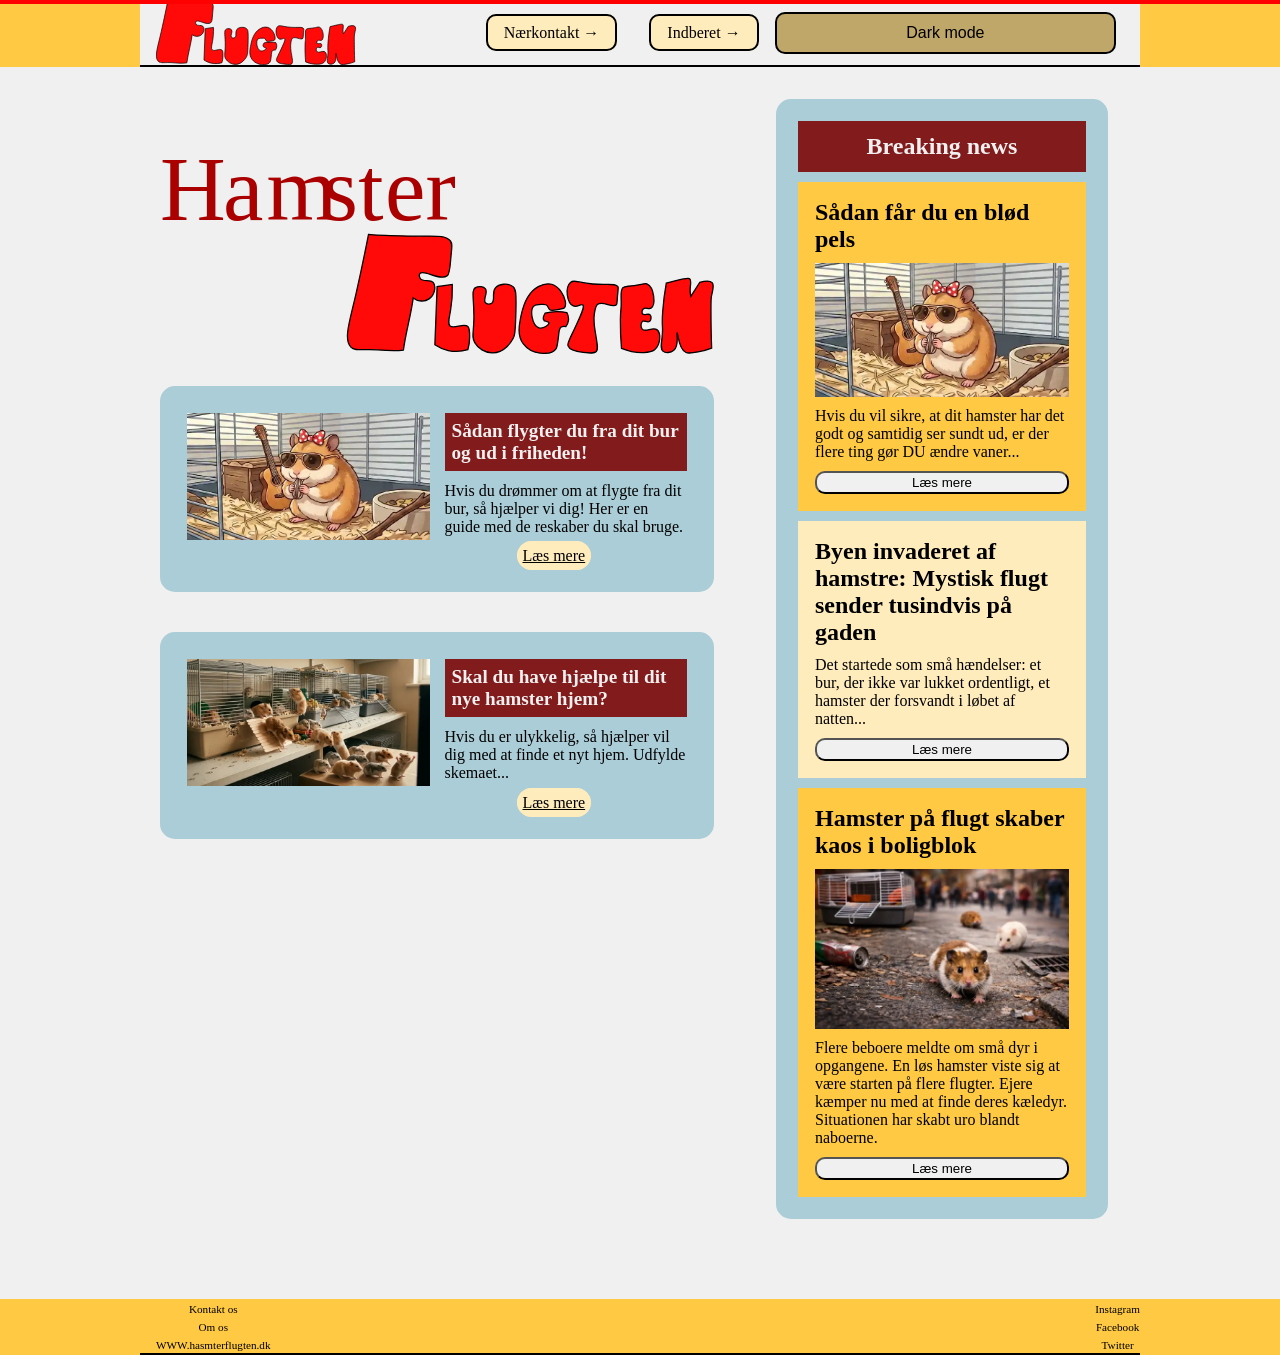
<file: index.html>
<!DOCTYPE html>
<html lang="da">

<head>
  <meta charset="UTF-8">
  <meta name="viewport" content="width=device-width, initial-scale=1.0">
  <link rel="stylesheet" href="css/custom.css">
  <link rel="stylesheet" href="css/fonts.css">
  <link rel="stylesheet" href="css/general.css">
  <link rel="stylesheet" href="css/layout.css">
  <link rel="stylesheet" href="css/burger.css">
  <link rel="stylesheet" href="css/cards.css">
  <link rel="icon" type="image/png" href="img/fav.png">
  <title>Emergency Site</title>
  <link rel="icon" type="image/x-icon" href="img/svg/favicon4.svg">
</head>

<body id="frontpage">
  <header>
    <nav>
      <div id="logotype-wrapper" class="logo">
        <a href="index.html"> <img src="img/svg/logot4.svg" alt="Forkortet logo"> </a>
      </div>
      <ul class="menu">
        <li><a class="menuItem" href="instruction.html">Nærkontakt</a></li>
        <li><a class="menuItem" href="register.html">Indberet</a></li>
      </ul>
      <button id="darkmode">Dark mode</button>
      <button class="burger">
        <span class="line"></span>
        <span class="line"></span>
        <span class="line"></span>
      </button>
    </nav>
  </header>

  <main>

    <div class="grid_3-2">
      <div>
        <section>
          <h1 class="fuldelogo"><img src="img/svg/fuldelogo.svg" alt="Fulde logo"></h1>
          <div class="boks_1-1">
            <img src="img/billed1.webp" alt="billed til første artikel">
            <div class="bokse">
              <h2>Sådan flygter du fra dit bur og ud i friheden!</h2>
              <p>Hvis du drømmer om at flygte fra dit bur, så hjælper vi dig! Her er en guide med de reskaber du skal
                bruge.</p>
              <a href="instruction.html">Læs mere</a>
            </div>
          </div>
        </section>
        <section>
          <div>
            <div class="boks_1-1">
              <img src="img/billed2.webp" alt="Billed2">
              <div class="bokse">
                <h2>Skal du have hjælpe til dit nye hamster hjem?</h2>
                <p>Hvis du er ulykkelig, så hjælper vil dig med at finde et nyt hjem. Udfylde skemaet...</p>
                <a href="register.html">Læs mere</a>
              </div>
            </div>
          </div>
        </section>
      </div>
      <section class="artikel_1-1-1">
        <h2 class="Breaking">Breaking news</h2>
        <article class="artikel1">
          <h2>Sådan får du en blød pels</h2>
          <img src="img/billed1.webp" alt="billed til første artikel">
          <p>Hvis du vil sikre, at dit hamster har det godt og samtidig ser sundt ud, er der flere ting gør DU ændre
            vaner...</p>
          <button popovertarget="artikel1_popover">Læs mere</button>
          <div id="artikel1_popover" popover>
            <button popovertarget="artikel1_popover">Luk</button>
            <h2>Breaking news</h2>
            <h3>Sådan får du en blød pels</h3>
            <h4>Guide: Sådan får du dit hamster til at få en blød og sund pels</h4>
            <p>

              En blød og skinnende pels er et tegn på, at dit hamster trives. Hvis pelsen virker tør, fedtet eller mat,
              kan det være
              et signal om, at noget i plejen skal justeres. Her får du en enkel guide til, hvordan du sikrer dit
              hamster den bedst
              mulige pels.
              <br><br>
              1. Giv den rigtige kost
              Kosten er afgørende for pelsens kvalitet. Sørg for et varieret foder med frø, korn og protein. Du kan
              supplere med små
              mængder grøntsager som gulerødder og broccoli. Proteinkilder som kogt æg eller melorme kan også hjælpe med
              at styrke
              pelsen.
              <br><br>
              2. Sørg for frisk vand hver dag
              Dehydrering kan påvirke både hud og pels. Sørg altid for, at dit hamster har adgang til rent og frisk
              vand.
              <br><br>
              3. Brug sandbad – ikke vand
              Hamstre må ikke bades i vand, da det kan skade deres naturlige olier. I stedet skal du give dit hamster et
              sandbad med
              fint chinchillasand. Det hjælper med at holde pelsen ren og blød.
              <br><br>
              4. Hold buret rent
              Et beskidt bur kan føre til fedtet og dårlig pels. Rengør buret jævnligt og fjern snavset strøelse, så dit
              hamster lever
              i et rent miljø.
              <br><br>
              5. Undgå stress
              Stress kan påvirke pelsens tilstand. Sørg for, at dit hamster har gemmesteder, ro og en fast rutine, så
              det føler sig
              trygt.
              <br><br>
              6. Tjek for sygdom eller parasitter
              Hvis pelsen bliver tynd, ujævn eller falder af, kan det skyldes sygdom eller parasitter. I så fald bør du
              kontakte en
              dyrlæge.
              <br><br>
              7. Giv plads til naturlig pleje
              Hamstre er gode til selv at pleje deres pels. Sørg for, at dit hamster har tid og ro til at vaske sig selv
              uden
              forstyrrelser.
              <br><br>
              Konklusion
              En blød hamsterpels handler om god pleje, sund kost og et trygt miljø. Med de rette vaner kan du sikre, at
              dit hamster
              både ser sundt ud og har det godt.
            </p>
            <img src="img/billed1.webp" alt="billed til første artikel">
          </div>
        </article>
        <article class="artikel2">
          <h2>Byen invaderet af hamstre: Mystisk flugt sender tusindvis på gaden</h2>
          <p>Det startede som små hændelser: et bur, der ikke var lukket ordentligt, et hamster der forsvandt i løbet af
            natten...</p>
          <button popovertarget="artikel2_popover">Læs mere</button>
          <div id="artikel2_popover" popover>
            <button popovertarget="artikel2_popover">Luk</button>
            <h2>Breaking news</h2>
            <h3>Byen invaderet af hamstre: Mystisk flugt sender tusindvis på gaden</h3>
            <p>Det startede som små hændelser: et bur, der ikke var lukket ordentligt, et hamster der forsvandt i
              løbet
              af
              natten. Men
              nu sker det overalt. Kæledyrsejere melder om tomme bure og samtidig bliver flere og flere hamstre set
              i
              gaderne.
              Vidner fortæller om små flokke, der bevæger sig gennem byen, som om de ved, hvor de skal hen. Det
              virker
              ikke længere
              tilfældigt.
              Eksperter peger på dårlige bure og små åbninger, men det forklarer ikke, hvorfor så mange hamstre
              slipper
              ud
              på samme
              tid. Flere begynder at spekulere: flygter de med vilje?
              Udenfor er livet farligt. Hamstre er ikke skabt til byen og risikerer hurtigt at komme til skade.
              Dyreværnsorganisationer opfordrer derfor folk til at hjælpe, hvis de finder et.
              Men spørgsmålet hænger stadig i luften: Hvor kommer de alle fra og hvorfor stopper det ikke?
              Måske er det ikke bare flugt. Måske er det begyndelsen på noget større</p>
            <img src="img/billed1.webp" alt="billed til første artikel">
          </div>
        </article>
        <article class="artikel3">
          <h2>Hamster på flugt skaber kaos i boligblok</h2>
          <img src="img/billed3.webp" alt="billed3">
          <p>Flere beboere meldte om små dyr i opgangene. En løs hamster viste sig at være starten på flere flugter.
            Ejere kæmper
            nu med at finde deres kæledyr. Situationen har skabt uro blandt naboerne.</p>
          <button popovertarget="artikel3_popover">Læs mere</button>
          <div id="artikel3_popover" popover>
            <button popovertarget="artikel3_popover">Luk</button>
            <h2>Breaking news</h2>
            <h3>Hamster på flugt skaber kaos i boligblok</h3>
            <p>En tilsyneladende uskyldig hændelse har udviklet sig til et mindre kaos i en boligblok, hvor flere
              beboere de seneste
              dage har rapporteret om små, løse dyr i opgangene. Det hele begyndte med én hamster på afveje – men
              situationen viste
              sig hurtigt at være mere omfattende.
              <br>
              <br>
              Flere beboere fortæller, at de først troede, der var tale om en enkelt undsluppen hamster. Men efter
              gentagne
              observationer i forskellige opgange begyndte mistanken at vokse: Der var tale om flere dyr på fri fod.
              <br>
              “Jeg så en lille hamster løbe hen over trappeafsatsen, og jeg troede ærligt talt, det var en andens
              kæledyr, der lige
              var stukket af,” fortæller en beboer. “Men dagen efter så min nabo en i den anden ende af bygningen.”
              <br>
              <br>
              Ifølge flere af de berørte beboere stammer de løsslupne hamstre fra forskellige lejligheder. Nogle ejere
              har erkendt, at
              deres kæledyr er sluppet ud af bure, mens andre først blev opmærksomme på situationen, da naboerne
              begyndte at dele
              billeder og observationer.
              <br>
              Situationen har skabt både bekymring og frustration blandt beboerne. Nogle frygter, at dyrene kan tage
              skade eller gemme
              sig i utilgængelige områder, mens andre er generede af uroen og de uventede “besøg” i opgangene.
              <br>
              “Det er synd for dyrene, men det er også lidt utrygt ikke at vide, hvad man støder på i opgangen,” siger
              en beboer.
              <br>
              <br>
              Ejere af de forsvundne hamstre arbejder nu på højtryk for at finde deres kæledyr igen. Der er blevet sat
              fælder op med
              mad, og flere har delt opslag i håb om at lokalisere dyrene.
              <br>
              Eksperter understreger, at hamstre er hurtige og gode til at gemme sig, hvilket kan gøre dem svære at
              fange igen.
              Samtidig opfordres kæledyrsejere til at sikre bure og omgivelser bedre for at undgå lignende situationer i
              fremtiden.
              <br>
              Indtil videre er enkelte hamstre blevet fundet og bragt sikkert tilbage til deres ejere, men flere er
              stadig på fri fod.
              Beboerne håber nu på en snarlig løsning – og på, at roen igen kan vende tilbage til opgangene.
            </p>
            <img src="img/billed3.webp" alt="billed3">
          </div>
        </article>
      </section>
    </div>
  </main>

  <footer>
    <nav>
      <ul>
        <li><a href="#">Kontakt os</a></li>
        <li><a href="#">Om os </a></li>
        <li><a href="#">WWW.hasmterflugten.dk</a></li>
      </ul>
      <ul>
        <li><a href="#">Instagram</a></li>
        <li><a href="#">Facebook</a></li>
        <li><a href="#">Twitter</a></li>

      </ul>
    </nav>
  </footer>
  <script src="js/dark.js"></script>
</body>



</html>
</file>
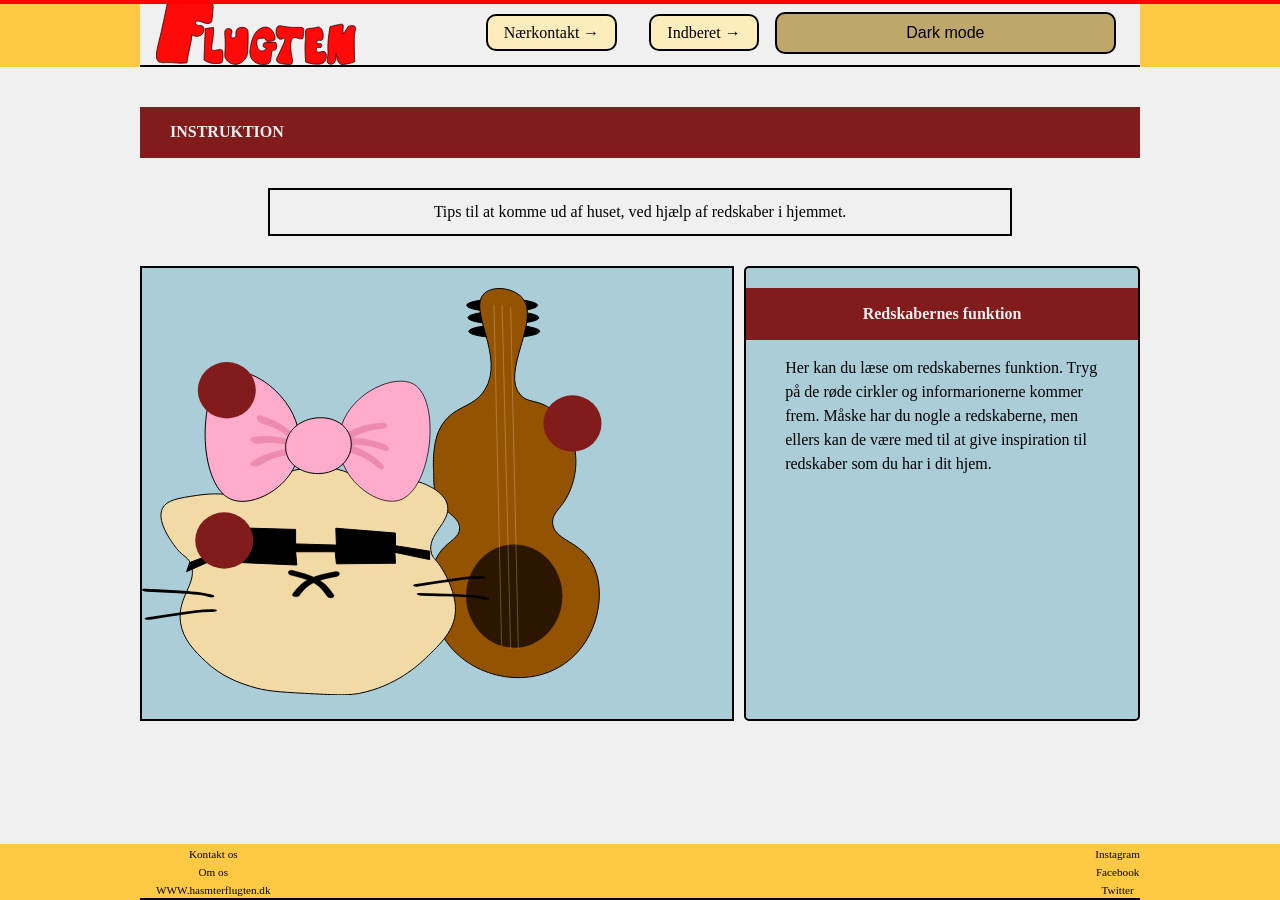
<file: instruction.html>
<!DOCTYPE html>
<html lang="da">

<head>
  <meta charset="UTF-8">
  <meta name="viewport" content="width=device-width, initial-scale=1.0">
  <link rel="stylesheet" href="css/custom.css">
  <link rel="stylesheet" href="css/fonts.css">
  <link rel="stylesheet" href="css/general.css">
  <link rel="stylesheet" href="css/layout.css">
  <link rel="stylesheet" href="css/burger.css">
  <link rel="stylesheet" href="css/cards.css">
  <link rel="stylesheet" href="css/infographic.css">
  <link rel="icon" type="image/png" href="img/fav.png">
  <title>Emergency Site</title>
  <link rel="icon" type="image/x-icon" href="img/svg/favicon4.svg">
</head>

<body id="instruction">
  <header>
    <nav>
      <div id="logotype-wrapper" class="logo">
        <a href="index.html"> <img src="img/svg/logot4.svg" alt="Forkortet logo"></a>
      </div>

      <ul class="menu">
        <li><a class="menuItem" href="instruction.html">Nærkontakt </a></li>
        <li><a class="menuItem" href="register.html">Indberet</a></li>
      </ul>
      <button id="darkmode">Dark mode</button>
      <button class="burger">
        <span class="line"></span>
        <span class="line"></span>
        <span class="line"></span>
      </button>
    </nav>
  </header>

  <main>
    <div class="in_grid_3-2">
      <h1>INSTRUKTION</h1>
      <p class="intro_tekst">Tips til at komme ud af huset, ved hjælp af redskaber i hjemmet.</p>
      <section class="info-graphic">
        <?xml version="1.0" encoding="UTF-8"?>
        <svg xmlns="http://www.w3.org/2000/svg" width="459.54" height="407.29" viewBox="0 0 459.54 407.29">
          <g id="Lag_4" data-name="Lag 4">
            <ellipse cx="361.38" cy="29.68" rx="35.42" ry="6.4" style="stroke: #000; stroke-miterlimit: 10;" />
            <ellipse cx="360.1" cy="17.31" rx="35.42" ry="6.4" style="stroke: #000; stroke-miterlimit: 10;" />
            <ellipse cx="362.23" cy="43.34" rx="35.42" ry="6.4" style="stroke: #000; stroke-miterlimit: 10;" />
            <path
              d="M291.64,184.12s.06,12.98,1,19c3.08,19.8,24.89,23.55,25,37,.07,9.28-10.27,12.7-18,22-18.05,21.71-15.58,67.89,9,97,28.88,34.21,86.01,42.15,121,11,30.1-26.81,35.05-74.73,18-99-12.83-18.26-35.85-19.94-37-36-.81-11.35,10.42-14.47,18-34,2.16-5.58,8.66-23.64,3-45-1.19-4.49-5.47-19.84-19-32-15.38-13.81-25.36-7.93-34-17-21.14-22.21,21.67-76.48,1-98-9.18-9.56-28.31-11.56-37-4-18.24,15.87,21.47,63.44,0,97-12.34,19.29-32.34,14.31-45,39-8.15,15.9-6,43-6,43Z"
              style="fill: #945300; stroke: #000; stroke-miterlimit: 10;" />
            <ellipse cx="372.24" cy="308.1" rx="47.95" ry="51.46"
              style="fill: #2d1600; stroke: #2d1600; stroke-miterlimit: 10; stroke-width: .5px;" />
          </g>
          <g id="Lag_2" data-name="Lag 2">
            <path
              d="M152.48,182.34c-28.06,6.38-27.6,18.27-53,23-16.62,3.1-18.59-1.66-44,2-19.35,2.79-30.87,4.61-35,13-5.75,11.68,6.26,29.12,11,36,8.97,13.03,13.31,10.87,17,19,8.55,18.83-13.62,32.86-10,59,2.43,17.52,14.91,29.39,25,39,16.44,15.64,33.91,21.45,45,25,15.13,4.85,28.3,5.63,54,7,28.82,1.54,43.23,2.3,55,0,36.15-7.07,59.12-28.43,66-35,15.09-14.4,29.49-28.14,30-48,.53-20.48-13.85-42.29-15-44-5.6-8.33-7.56-8.02-9-13-5.37-18.58,19.55-30.71,16-48-2.9-14.12-22.92-22.63-35-25-16.9-3.31-20.73,4.9-40,2-16.33-2.46-17.43-8.94-35-13-18.77-4.33-34.68-.89-43,1Z"
              style="fill: #f1daa6; stroke: #000; stroke-miterlimit: 10;" />
          </g>
          <g id="Lag_3" data-name="Lag 3">
            <path
              d="M155.64,139.12c-8.84-35.65-49.69-62.75-70-54-30,12.93-31.05,110.98,3,126,18.3,8.08,50.28-6.28,63-31,9.37-18.2,5.23-36.06,4-41Z"
              style="fill: #ffabcc; stroke: #000; stroke-miterlimit: 10;" />
            <path
              d="M199.64,137.12c10.94-32.85,53.3-51.71,72-41,27.73,15.88,18.63,105.49-14,116-17.73,5.71-45.46-10.93-56-35-1.33-3.03-8.56-20.29-2-40Z"
              style="fill: #ffabcc; stroke: #000; stroke-miterlimit: 10; stroke-width: .75px;" />
            <path
              d="M239.03,135.07c-6.94.58-14.14,1.97-20.69,4.05-6.4,2.03-12.1,4.69-16.55,7.8-.42.29-.98.75-1.22,1.2-.38.67-.22,1.3.29,1.81,1.84,1.78,6.7,1.84,9.17.24,7.57-5.46,18.62-8.77,30.69-9.74,7.4-1.36,4.42-6.13-1.59-5.37h-.11Z"
              style="fill: #b8345b; opacity: .26; stroke: #b8345b; stroke-miterlimit: 10; stroke-width: .5px;" />
            <path
              d="M242.54,156.73c-6.47-2.58-13.53-4.56-20.32-5.62-6.64-1.04-12.92-1.21-18.29-.42-.51.07-1.21.23-1.63.53-.64.43-.78,1.06-.55,1.75.85,2.42,5.17,4.64,8.1,4.31,9.21-1.5,20.57.48,31.81,5.01,7.23,2.09,6.7-3.51.98-5.51l-.11-.04Z"
              style="fill: #b8345b; opacity: .26; stroke: #b8345b; stroke-miterlimit: 10; stroke-width: .5px;" />
            <path
              d="M238.57,174.57c-5.27-4.55-11.3-8.73-17.37-11.95-5.93-3.15-11.82-5.36-17.15-6.37-.5-.1-1.22-.18-1.71-.03-.75.2-1.08.75-1.09,1.47.01,2.56,3.37,6.07,6.25,6.72,9.2,1.59,19.29,7.16,28.43,15.12,6.15,4.34,7.48-1.13,2.72-4.89l-.09-.08Z"
              style="fill: #b8345b; opacity: .26; stroke: #b8345b; stroke-miterlimit: 10; stroke-width: .5px;" />
            <path
              d="M152.09,146.15c-5.27-4.55-11.3-8.73-17.37-11.95-5.93-3.15-11.82-5.36-17.15-6.37-.5-.1-1.22-.18-1.71-.03-.75.2-1.08.75-1.09,1.47.01,2.56,3.37,6.07,6.25,6.72,9.2,1.59,19.29,7.16,28.43,15.12,6.15,4.34,7.48-1.13,2.72-4.89l-.09-.08Z"
              style="fill: #b8345b; opacity: .26; stroke: #b8345b; stroke-miterlimit: 10; stroke-width: .5px;" />
            <path
              d="M149.68,152.38c-6.66-2.04-13.85-3.44-20.71-3.94-6.7-.49-12.98-.15-18.26,1.08-.5.11-1.19.33-1.58.66-.6.48-.69,1.12-.4,1.79,1.04,2.34,5.53,4.2,8.43,3.63,9.06-2.25,20.54-1.21,32.11,2.38,7.38,1.49,6.39-4.05.52-5.57l-.11-.03Z"
              style="fill: #b8345b; opacity: .26; stroke: #b8345b; stroke-miterlimit: 10; stroke-width: .5px;" />
            <path
              d="M146.98,161.08c-6.92.76-14.08,2.33-20.58,4.58-6.35,2.2-11.98,5-16.34,8.22-.42.3-.96.77-1.19,1.23-.36.68-.19,1.3.34,1.8,1.88,1.74,6.74,1.67,9.18,0,7.43-5.65,18.38-9.24,30.43-10.52,7.36-1.55,4.26-6.25-1.73-5.33h-.11Z"
              style="fill: #b8345b; opacity: .26; stroke: #b8345b; stroke-miterlimit: 10; stroke-width: .5px;" />
            <path
              d="M200.41,137.12c-13.01-11.12-35.55-9.1-47.6,2-9.52,8.76-12.55,23.21-4.64,34,9.69,13.23,32.6,16.54,47.6,7,15.73-10,18.33-31.31,4.64-43Z"
              style="fill: #ffabcc; stroke: #000; stroke-miterlimit: 10;" />
          </g>
          <g id="Lag_5" data-name="Lag 5">
            <path
              d="M193.6,283.62c-8.71,1.63-17.54,3.36-25.34,6.87-8.24,3.71-13.01,9.27-17.4,15.05-2.33,3.07,4.51,4.76,6.82,1.71,3.8-5.01,7.8-9.79,15.03-12.93,6.62-2.87,14.23-4.29,21.55-5.66,4.75-.89,4.14-5.95-.65-5.05Z"
              style="stroke: #000; stroke-miterlimit: 10; stroke-width: .25px;" />
            <path
              d="M150.3,282.37c8.6,2.14,17.31,4.38,24.9,8.34,8.01,4.18,12.44,10.01,16.49,16.05,2.14,3.2-4.78,4.48-6.91,1.31-3.5-5.22-7.22-10.23-14.25-13.78-6.44-3.26-13.95-5.12-21.18-6.91-4.69-1.16-3.78-6.18.95-5.01Z"
              style="stroke: #000; stroke-miterlimit: 10; stroke-width: .25px;" />
          </g>
          <g id="Lag_6" data-name="Lag 6">
            <polygon
              points="47.61 274.61 87.2 259.53 87.81 239.63 153.6 241.44 153.6 255.92 194.41 257.12 193.81 240.24 253.5 245.06 253.5 257.73 287.62 263.15 287.62 271.6 252.89 264.36 253.5 275.22 194.41 275.82 193.2 263.76 153.6 263.76 154.82 277.02 86.59 274.01 86.59 264.96 44.56 283.66 47.61 274.61"
              style="stroke: #000; stroke-miterlimit: 10;" />
            <path
              d="M340.27,288.17c-9.95-.42-22.41,1.45-32.39,2.79-11.45,1.54-22.65,3.36-33.82,5.17-5.3.86-2.84,3.18,2.48,2.32,10.14-1.65,20.29-3.3,30.64-4.74,9.32-1.3,21.63-3.28,30.98-2.88,5.22.22,7.28-2.44,2.11-2.66Z" />
            <path
              d="M344.5,309.22c-9.71-2.24-22.3-2.68-32.35-3.19-11.54-.58-22.88-.85-34.2-1.11-5.36-.12-3.38,2.61,2.02,2.73,10.27.24,20.55.48,30.99.96,9.4.43,21.86.74,30.98,2.84,5.09,1.17,7.6-1.06,2.56-2.23Z" />
            <path
              d="M69.65,306.61c-9.63-2.59-22.22-3.29-32.26-4.01-11.53-.83-22.87-1.31-34.19-1.79-5.36-.23-3.48,2.76,1.92,2.99,10.27.44,20.55.87,30.98,1.57,9.39.63,21.85,1.18,30.9,3.61,5.05,1.36,7.65-1.02,2.65-2.36Z" />
            <path
              d="M71.89,321.38c-9.95-.42-22.41,1.45-32.39,2.79-11.45,1.54-22.65,3.36-33.82,5.17-5.3.86-2.84,3.18,2.48,2.32,10.14-1.65,20.29-3.3,30.64-4.74,9.32-1.3,21.63-3.28,30.98-2.88,5.22.22,7.28-2.44,2.11-2.66Z" />
          </g>
          <g id="Lag_7" data-name="Lag 7">
            <ellipse id="Solbriller" cx="82.25" cy="252.47" rx="29.02" ry="28.17" style="fill: #821b1c;" />
            <ellipse id="Sloefje" cx="84.81" cy="102.24" rx="29.02" ry="28.17" style="fill: #821b1c" />
            <ellipse id="Guitar" cx="430.52" cy="135.53" rx="29.02" ry="28.17" style="fill: #821b1c;" />
            <line x1="351.99" y1="16.92" x2="359.67" y2="358.36"
              style="fill: #fff; stroke: #fff; stroke-miterlimit: 10; stroke-width: .25px;" />
            <line x1="360.1" y1="17.31" x2="368.63" y2="360.88"
              style="fill: #fff; stroke: #fff; stroke-miterlimit: 10; stroke-width: .25px;" />
            <line x1="368.65" y1="19.47" x2="376.33" y2="360.91"
              style="fill: #fff; stroke: #fff; stroke-miterlimit: 10; stroke-width: .25px;" />
          </g>
        </svg>
      </section>
      <section class="info-text">
        <h2>Redskabernes funktion</h2>
        <article>
          <p class="placeholder">Her kan du læse om redskabernes funktion. Tryg på de røde cirkler og informarionerne
            kommer
            frem. Måske har du nogle a redskaberne, men ellers kan de være med til at give inspiration til redskaber som
            du har i dit hjem. </p>
        </article>
        <aside class="hide info-box" id="efficiency">INFO-BOX</aside>
        <aside class="hide info-box" id="requirement">INFO-BOX</aside>
      </section>
    </div>
  </main>

  <footer>
    <nav>
      <ul>
        <li><a href="#">Kontakt os</a></li>
        <li><a href="#">Om os </a></li>
        <li><a href="#">WWW.hasmterflugten.dk</a></li>
      </ul>
      <ul>
        <li><a href="#">Instagram</a></li>
        <li><a href="#">Facebook</a></li>
        <li><a href="#">Twitter</a></li>

      </ul>
    </nav>
  </footer>
  <script src="js/main.js"></script>
  <script src="js/dark.js"></script>
</body>

</html>
</file>
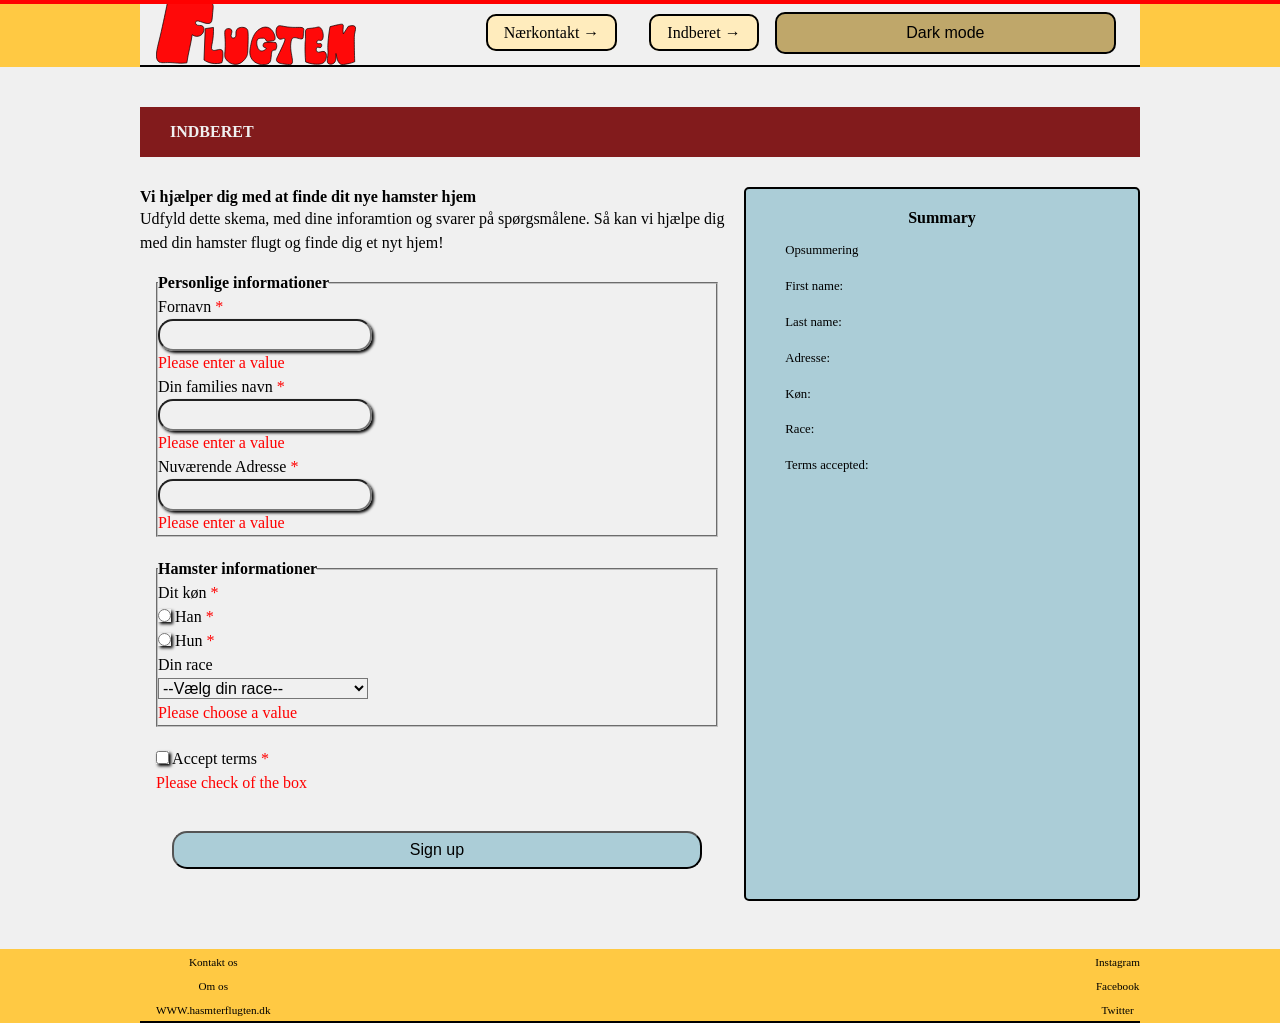
<file: register.html>
<!DOCTYPE html>
<html lang="da">

<head>
  <meta charset="UTF-8">
  <meta name="viewport" content="width=device-width, initial-scale=1.0">
  <link rel="stylesheet" href="css/custom.css">
  <link rel="stylesheet" href="css/fonts.css">
  <link rel="stylesheet" href="css/general.css">
  <link rel="stylesheet" href="css/layout.css">
  <link rel="stylesheet" href="css/burger.css">
  <link rel="stylesheet" href="css/cards.css">
  <link rel="stylesheet" href="css/forms.css">
  <link rel="icon" type="image/png" href="img/fav.png">
  <title>Emergency Site</title>
  <link rel="icon" type="image/x-icon" href="img/svg/favicon4.svg">
</head>

<body id="register">
  <header>
    <nav>
      <div id="logotype-wrapper" class="logo">
        <a href="index.html"> <img src="img/svg/logot4.svg" alt="Forkortet logo"> </a>
      </div>
      <ul class="menu">
        <li><a class="menuItem" href="instruction.html">Nærkontakt</a></li>
        <li><a class="menuItem" href="register.html">Indberet</a></li>
      </ul>
      <button id="darkmode">Dark mode</button>
      <button class="burger">
        <span class="line"></span>
        <span class="line"></span>
        <span class="line"></span>
      </button>
    </nav>
  </header>

  <main>
    <div class="re_grid_3-2">
      <h1>INDBERET</h1>
      <section id="form-section">
        <article id="form-info">
          <h2>Vi hjælper dig med at finde dit nye hamster hjem</h2>
          <p>Udfyld dette skema, med dine inforamtion og svarer på spørgsmålene. Så kan vi hjælpe dig med din hamster
            flugt og finde dig et nyt hjem!</p>
        </article>
        <form id="webform">
          <fieldset>
            <legend>
              <h3>Personlige informationer</h3>
            </legend>
            <div class="form-group">
              <label for="first_name">Fornavn</label>
              <input aria-describedby="first_name-error" type="text" id="first_name" name="first_name" required />
              <p class="error-message" id="first_name-error">Please enter a value</p>
            </div>

            <div class="form-group">
              <label for="last_name">Din families navn</label>
              <input aria-describedby="last_name-error" type="text" id="last_name" name="last_name" required />
              <p class="error-message" id="last_name-error">Please enter a value</p>
            </div>

            <div class="form-group">
              <label for="adress">Nuværende Adresse</label>
              <input aria-describedby="adress-error" type="text" id="adress" name="adress" required />
              <p class="error-message" id="address-error">Please enter a value</p>
            </div>
          </fieldset>
          <fieldset>
            <legend>
              <h3>Hamster informationer</h3>
            </legend>

            <div class="form-group">
              <p class="gender">Dit køn</p>
              <label for="han">
                <input id="han" type="radio" name="køn" value="han" required>
                Han
              </label>
              <label for="hun">
                <input id="hun" type="radio" name="køn" value="hun">
                Hun
              </label>

            </div>
            <!-- <div class="form-group">

              <p class="error-message" id="adress-error">Please choose a value</p>
            </div> -->
            <div>
              <label for="pet-select">Din race</label>

              <select aria-describedby="adress-error" id="pet-select" name="pet" required>
                <option value="">--Vælg din race--</option>
                <option value="hamster1">Campbells dværghamster</option>
                <option value="hamster2">Vinterhvid dværghamster</option>
                <option value="hamster2">Roborovski dværghamster</option>
              </select>
              <p class="error-message" id="adress-error">Please choose a value</p>
            </div>
          </fieldset>

          <div class="form-group">
            <label for="terms">
              <input type="checkbox" id="terms" name="accept_terms" value="yes" required />
              Accept terms
            </label>
            <p class="error-message" id="accept_terms-error">Please check of the box</p>
          </div>


          <button>Sign up</button>
        </form>
      </section>
      <section id="form-summary">
        <h2>Summary</h2>
        <article>
          <p class="placeholder">Opsummering</p>
          <p>First name: <span id="first_output"></span></p>
          <p>Last name: <span id="last_output"></span></p>
          <p>Adresse: <span id="adresse_output"></span></p>
          <p>Køn: <span id="køn"></span></p>
          <p>Race: <span id="race"></span></p>
          <p>Terms accepted: <span id="terms_output"></span></p>

        </article>
      </section>
    </div>
  </main>
  <footer>
    <nav>
      <ul>
        <li><a href="#">Kontakt os</a></li>
        <li><a href="#">Om os </a></li>
        <li><a href="#">WWW.hasmterflugten.dk</a></li>
      </ul>
      <ul>
        <li><a href="#">Instagram</a></li>
        <li><a href="#">Facebook</a></li>
        <li><a href="#">Twitter</a></li>

      </ul>
    </nav>
  </footer>
  <script src="js/dark.js"></script>
  <script src="js/form.js"></script>
</body>

</html>
</file>
<file: css/custom.css>
:root {
  color-scheme: light dark;
  /* Background color */
  --color-bg: light-dark(#f0f0f0, #c9c2c2);

  /* Header background color */
  --color-head-bg: light-dark(#ffc943, #d4a62a);

  /* farver dark mode */
  --color-dark-light: light-dark(#d4a62a, #ffc943);
  /* Logotype */
  --color-logotype-bg: light-dark (#f0f0f0, #c9c2c2);
  --color-text-logotype: #000000; /* LOGO-TYPE */
  --font-logotype-size: 1rem;

  /* Global menu */
  --color-menu-bg: light-dark(#f0f0f0, #c9c2c2); /* Nærkontakt og indberet */
  /* Links */
  --color-link-bg: light-dark(#ffecbd, #bfa76a); /* Nærkontakt og indberet */
  --color-link-hover: light-dark(#bfa76a, #ffecbd); /* Når man trykker på dem */
  --color-link-active: #000000; /* Tekstens farve*/
  --border-radius-links: 1px;

  /* Titler med rød */
  --color-titel: light-dark(#821b1c, #e05a5c); /* rundt om h2 og artikler h3'er*/

  /* Headlines (size)*/
  --font-h1-size: 1rem;
  --font-h2-size: 1rem;
  --font-h3-size: 1rem;

  --headline2-size: 1rem;
  --headline3-size: 1rem;
  --font-sub1-size: 1rem;

  /* Headlines (color) */
  --color-headline-bg: light-dark(#df887b, #bd6b5e;) /* Overskrift over into bokse/

  /* Tekst */ --color-text: light-dark(#000000, #ffffff);
  --color-text-inverted: light-dark(#000000, #121212);

  /* Artikler i siden og artikel titel*/
  --color-artikel-bg: light-dark(#abcdd7, #6f8f99);
  --color-artikel-txt: light-dark(#f0f0f0, #c9c2c2);
  /* Andet tekst */
  --followup-text-size: 1rem;

  /*  Margins */
  --margin-head-bottom: 5px;

  /* Borders */
  --border-radius: 5px;

  /* Cards */
  --color-card-bg: #e3e1d8;
  --color-card-bg-inverted: light-dark (#821b1c, #e05a5c); /* ved ikke hvad det gør*/
  --color-cta-card-bg: light-dark(#f0f0f0, #c9c2c2);
  --color-cta-card-bg-inverted: #c0bfb9;

  /* Fonts & font weights*/
  --font-family-sans: ui-sans-serif;
  --font-weight-bold: 700;
  --font-weight-medium: 500;
  --font-weight-regular: 300;
  --font-weight-light: 200;

  /* Infographics background colors*/
  --color-info-bg: light-dark(#abcdd7, #6f8f99);

  /* stroke på links */
  --color-stoke: light-dark(#000000, #121212);

  /* Omvendt light og dark */
  --color-ov-blue: light-dark(#6f8f99, #abcdd7);
  --color-ov-gul: light-dark(#d4a62a, #ffc943);
  --color-ov-rød: light-dark(#e05a5c, #821b1c);
  --color-ov-LG: light-dark(#bfa76a, #ffecbd);
}
/* DESIGN PÅ FORSIDEN */

.logo img {
  width: 200px; /* justér som du vil */
  height: auto;
}

.grid_3-2 a:link {
  border-radius: 20px;
  border: 1px solid var(--color-link-bg);
  background-color: var(--color-link-bg);
  padding: 5px;
}

/* bokse  */
.boks_1-1 {
  border: 2px solid var(--color-artikel-bg);
  background-color: var(--color-artikel-bg);
  border-radius: 15px;
  padding: 25px;
}
.bokse h2 {
  font-size: 1.2rem;
  border: 2px solid var(--color-titel);
  background-color: var(--color-titel);
  color: var(--color-artikel-txt);
  padding: 5px;
}
.bokse a {
  margin-inline: 4.5rem;
  background-color: var(--color-link-bg);
  color: var(--color-text);
  font-size: 1rem;
  padding: 0.5rem 1rem;
  border-radius: 10px;
  border: 2px solid var(--color-stoke);
}

/* ANIMATIONER */

.menu li:first-child {
  animation: wiggle_kf 2s ease-out both infinite;
}

@keyframes wiggle_kf {
  /* Pause */
  0%,
  70%,
  100% {
    transform: rotate(0deg);
  }

  /* Ryst */
  75% {
    transform: rotate(-5deg);
  }
  80% {
    transform: rotate(5deg);
  }
  85% {
    transform: rotate(-3deg);
  }
  90% {
    transform: rotate(3deg);
  }
}

.menu li:last-child {
  animation: wiggle_kf 2s ease-out both infinite;
}

@keyframes wiggle_kf {
  /* Pause */
  0%,
  70%,
  100% {
    transform: rotate(0deg);
  }

  /* Ryst */
  75% {
    transform: rotate(-5deg);
  }
  80% {
    transform: rotate(5deg);
  }
  85% {
    transform: rotate(-3deg);
  }
  90% {
    transform: rotate(3deg);
  }
}

/* ARTIKLER */
.artikel_1-1-1 {
  border: 2px solid var(--color-artikel-bg);
  background-color: var(--color-artikel-bg);
  margin: 2rem;
  border-radius: 15px;
  gap: 10px;
}

.Breaking {
  font-size: 2rem;
  border: 2px solid var(--color-titel);
  background-color: var(--color-titel);
  text-align: center;
  padding: 10px;
  color: var(--color-artikel-txt);
}
.artikel_1-1-1 h2 {
  font-size: 1.5rem;
}
.artikel1 {
  display: grid;
  border: 2px solid var(--color-head-bg);
  background-color: var(--color-head-bg);
  gap: 10px;
  padding: 15px;
}
.artikel2 {
  display: grid;
  border: 2px solid var(--color-link-bg);
  background-color: var(--color-link-bg);
  gap: 10px;
  padding: 15px;
}
.artikel3 {
  display: grid;
  gap: 10px;
  border: 2px solid var(--color-head-bg);
  background-color: var(--color-head-bg);
  padding: 15px;
}
.artikel_1-1-1 button {
  border-radius: 10px;
  background-color: var(--color-artikel-txt);
  color: var(--color-link-active);
  padding: 2px;
  cursor: pointer;
  border: 2px solid var();
}
/* pop-up artikler */
/* artikel 1 */
#artikel1_popover {
  gap: 10px;
}
#artikel1_popover h2 {
  border: 2px solid var(--color-titel);
  background-color: var(--color-titel);
  color: var(--color-artikel-txt);
  text-align: center;
  font-size: 3rem;
}
#artikel1_popover h3 {
  border: 2px solid var(--color-titel);
  background-color: var(--color-titel);
  color: var(--color-artikel-txt);
  text-align: center;
  font-size: 1.5rem;
}

/* artikel 2 */
#artikel2_popover {
  gap: 10px;
}
#artikel2_popover h2 {
  border: 2px solid var(--color-titel);
  background-color: var(--color-titel);
  color: var(--color-artikel-txt);
  text-align: center;
  font-size: 3rem;
}
#artikel2_popover h3 {
  border: 2px solid var(--color-titel);
  background-color: var(--color-titel);
  color: var(--color-artikel-txt);
  text-align: center;
  font-size: 1.5rem;
  padding: 5px;
}

/* artikel 3 */
#artikel3_popover {
  gap: 10px;
}
#artikel3_popover h2 {
  border: 2px solid var(--color-titel);
  background-color: var(--color-titel);
  color: var(--color-artikel-txt);
  text-align: center;
  font-size: 3rem;
}
#artikel3_popover h3 {
  border: 2px solid var(--color-titel);
  background-color: var(--color-titel);
  color: var(--color-artikel-txt);
  text-align: center;
  font-size: 1.5rem;
  padding: 5px;
}
/* Links */
/* #bokse a href{

} */

/* Artikler - popover */
[popover] {
  padding: 1rem;
  margin: auto;
  max-height: 80vh;
  max-width: 80vw;
  width: 40ch;
  border-radius: 15px;
}

[popover] button {
  position: sticky;
  top: 0;
  justify-self: end;
}

:popover-open {
  display: grid;
}

::backdrop {
  backdrop-filter: blur(15px);
}

html.dark {
  color-scheme: dark;
}
</file>
<file: css/fonts.css>
@font-face {
  font-family: "Rubik";
  src: url("../fonts/Rubik-VariableFont_wght.woff2") format("woff2-variations"),
    url("/fonts/Rubik-Regular.woff") format("woff");
  font-weight: 200 700;
  font-style: normal;
}
</file>
<file: css/general.css>
* {
  margin: 0;
  padding: 0;
  box-sizing: border-box;
}

/* den rød linje i toppen */
html::before {
  content: "";
  position: fixed;
  inset: 0;
  background-color: red;
  block-size: 4px;
  animation: site-progress linear both 2s;
  animation-timeline: scroll();
  transform-origin: 0 0;
  z-index: 1000;
}

@keyframes site-progress {
  from {
    scale: 0 1;
  }
}

body {
  font-family: var(--font-family-sans);
  color: var(--color-text);
}
main {
  background-color: var(--color-bg);
}
header {
  height: min-content;
  background-color: var(--color-head-bg);
}
#main-disclamer {
  height: 225px;
  background-color: var(--color-head-bg);
  display: flex;
  justify-content: flex-start;
  align-items: center;
  padding-left: 2rem;
  padding-bottom: 2%;
  margin-bottom: var(--margin-head-bottom);
}
#main-disclamer-content {
  display: flex;
  column-gap: 1rem;
}
main section {
  padding: 20px;
  border-radius: var(--border-radius);
}
h1 {
  font-size: var(--font-h1-size);
  font-weight: var(--font-weight-bold);
  color: var(--color-text-inverted);
  margin: 5px 0;
  line-height: 1.3rem;
  text-align: left;
}

#instruction h1,
#register h1 {
  margin: 40px 0 20px 0;
  padding: 15px 30px;
  background-color: var(--color-titel);
  color: var(--color-artikel-txt);
}
#frontpage h1 {
  font-size: 3rem;
  margin-block: 3rem 2rem;
  text-align: center;
}

#instruction p {
  grid-column: 1/-1;
  margin-bottom: 20px;
  font-size: var(--font-h2-size);
  line-height: 1.5rem;
}
.sub {
  font-size: var(--font-sub1-size);
  font-weight: var(--font-weight-light);
  color: var(--color-text-inverted);
}
h2 {
  font-size: var(--headline2-size);
}
h3 {
  font-size: var(--headline3-size);
}
main > h1 {
  width: calc(80% - 6rem);
}
/* NAVIGATION STRUCTURES */
header > nav {
  height: 100%;
  background-color: var(--color-menu-bg);
}
nav ul {
  list-style: none;
}
a {
  font-family: var(--font-family-sans);
}
nav a {
  text-decoration: none;
  color: var(--color-text);
}

/* dark mode knap - efter links i meni */
#darkmode {
  margin-right: 1.5rem;
  background-color: var(--color-link-hover);
  color: var(--color-link-active);
  font-size: 1rem;
  border-radius: 10px;
  cursor: pointer;
  padding: 10px;
  border: 2px solid var(--color-stoke);
}
/* Animation på dakrmode knap*/
#darkmode {
  animation: blink step-end 5s infinite;
}
@keyframes blink {
  0% {
    background-color: var(--color-ov-blue);
  }
  25% {
    background-color: var(--color-ov-gul);
  }
  50% {
    background-color: var(--color-ov-rød);
  }
  75% {
    background-color: var(--color-ov-LG);
  }
}

/* Måske skal du lave en ny regel for logotype-wrapper, når du har lavet din logotype */
#logotype-wrapper {
  background-color: var(--color-logotype-bg);
  display: flex;
  justify-content: flex-start;
  align-items: center;
  /* height: 3.6rem; */
}
#logotype-wrapper > a {
  color: var(--color-text-logotype);
  font-size: var(--font-logotype-size);
  font-weight: var(--font-weight-medium);
  width: max-content;
  margin-left: 1rem;
}
/* Global menu */
header nav li a {
  margin: 1rem;
  background-color: var(--color-link-bg);
  color: var(--color-text);
  font-size: 1rem;
  padding: 0.5rem 1rem;
  border-radius: 10px;
  border: 2px solid var(--color-stoke);
}
/* Pilen efter menu-tekst */
header > nav li > a:after {
  content: " \2192";
}
/* Global menu hover effekt - Lav den om til det, du synes */
nav a:hover {
  background-color: var(--color-link-hover);
}
nav a:active {
  background-color: var(--color-link-active);
}

/* FOOTER */
footer {
  background-color: var(--color-head-bg);
}

footer a {
  font-size: 0.7rem;
}

img {
  width: 100%;
  height: auto;
  display: block;
}
</file>
<file: css/layout.css>
/* LAYOUT FOR MAIN CONTENT */
body {
  display: grid;
  grid-template-rows: auto 1fr auto;
  min-height: 100vh;
  margin: 0 auto;
}
main {
  display: grid;
  row-gap: 1rem;
}
main > *:not(:first-child) {
  margin: 0 1rem;
}
#instruction main,
#register main {
  display: grid;
  row-gap: 1rem;
}
#instruction main > *:not(:first-child),
#register main > *:not(:first-child) {
  margin: 0 1rem;
}

main {
  grid-template-rows: min-content min-content 1fr min-content;
}
#instruction main {
  grid-template-rows: min-content min-content min-content 1fr min-content;
}
/* LAYOUT FOR HEADER AND FOOTER */
footer {
  display: grid;
  grid-template-columns: 1fr minmax(300px, 1000px) 1fr;
}

header {
  grid-row: 1;
  display: grid;
  grid-template-columns: 1fr minmax(300px, 1000px) 1fr;
}
header nav,
footer nav {
  grid-column: 2 / 3;
  display: flex;
  justify-content: space-between;
  align-items: center;
  border-bottom: 2px solid black;
}
header nav > * {
  flex: 1;
}
nav ul {
  display: flex;
  justify-content: flex-end;
  align-items: center;
}
header ul {
  height: 100%;
  width: clamp(175px, 50%, 300px);
}
footer ul {
  flex-direction: column;
  padding-left: 1rem;
}

.fuldelogo {
  display: grid;
  grid-column: 1/2;
}

/* LAYOUT FOR SECTIONS */

#frontpage main {
  display: grid;
  grid-template-columns: 1fr minmax(300px, 1000px) 1fr;
}
#frontpage main > * {
  grid-column: 2/3;
}

#frontpage .fuldwidth {
  background-color: red;
  grid-column: 1/-1;

  display: grid;
  grid-template-columns: 1fr minmax(300px, 1000px) 1fr;
}

#frontpage .fuldwidth > * {
  grid-column: 1/-1;
}

/* den rød farve skal være hvid */
.grid_3-2 {
  display: grid;
  grid-template-columns: 3fr 2fr;
  gap: 10px;
}
.boks_1-1 {
  display: grid;
  grid-template-columns: 1fr 1fr;
  gap: 15px;
}
.boks_1-1 p {
  margin-top: 0.7rem;
  margin-bottom: 0.7rem;
}
.artikel_1-1-1 {
  display: grid;
}
.artikel_1-1-1 :popover-open img {
  margin-block: 1.5rem;
}

@media (width > 600px) {
  #instruction > main,
  #register > main {
    grid-template-columns: 5fr 3fr;
    grid-template-rows: auto auto 1fr auto;
  }

  .qr {
    order: 1;
  }

  h1 {
    grid-column: 1 / -1;
  }
}

/* register style */
#register main {
  display: grid;
  grid-template-columns: 1fr minmax(300px, 1000px) 1fr;
}
#register main > * {
  grid-column: 2/3;
}

.re_grid_3-2 {
  display: grid;
  grid-template-columns: 3fr 2fr;
  gap: 10px;
}

/* Introduktion style - dette skal måske bruges*/
#instruction main {
  display: grid;
  grid-template-columns: 1fr minmax(300px, 1000px) 1fr;
}
#instruction main > * {
  grid-column: 2/3;
}

.in_grid_3-2 {
  display: grid;
  grid-template-columns: 3fr 2fr;
  gap: 10px;
}
.intro_tekst {
  border: 2px solid var(--color-stoke);
  padding: 10px;
  text-align: center;
  margin-inline: 8rem;
  color: var(--color-stoke);
}
</file>
<file: css/burger.css>
.burger {
  width: 30px;
  height: 20px;
  cursor: pointer;
}

.burger .line {
  display: block;
  width: 100%;
  height: 2px;
  background-color: #333333;
  margin-bottom: 5px;
  transition: 0.2s linear;
}
.burger {
  display: none;
}
@media screen and (width < 800px) {
  .menu {
    /* display: none; */
  }
  .logo {
    flex: 0 0 50vw;
  }
  .burger {
    /* display: block; */
    background-color: transparent;
    border: 0;
    flex: 0 0 auto;
    margin: 0 20px;
  }
  .burger.active .line:nth-child(1) {
    transform: rotate(45deg) translate(5px, 5px);
    transition: 0.2s linear;
  }
  .burger.active .line:nth-child(2) {
    opacity: 0;
    transition: 0.15s linear;
  }
  .burger.active .line:nth-child(3) {
    transform: rotate(-45deg) translate(5px, -5px);
    transition: 0.2s linear;
  }
  nav.active .menu {
    display: block;
    background-color: var(--color-menu-bg);
    position: absolute;
    top: 3.6rem;
    right: 0;
    width: clamp(200px, 50vw, 400px);
    z-index: 1;
    opacity: 0.8;
  }
  header > nav li > a:after {
    content: "";
  }
  nav.active .menu li {
    margin: 40px 20px;
    text-align: right;
  }
  nav.active .menu a {
    font-size: 24px;
  }
}
</file>
<file: css/cards.css>
.daily_card {
  background-color: var(--color-card-bg);
  display: grid;
  grid-template-columns: 3fr 5fr;
  gap: 10px;
  padding: 40px 0 40px 20px;
  border-radius: var(--border-radius);
  height: minmax(200px, min-content);
}
.daily_text {
  display: grid;
  grid-template-rows: repeat(3, min-content);
  gap: 10px;
}
.daily_text h2 {
  background-color: var(--color-headline-bg);
  color: var(--color-text-inverted);
  padding: calc(1.1rem / 1.5) 0 calc(1.1rem / 2) 1rem;
  margin: 0 0 0.5rem 0;
}
.daily_text p {
  padding-right: 2rem;
  margin: 0 0 1rem 0;
}
.daily_text .cta_btn {
  justify-self: left;
  width: 80%;
}
.daily_img {
  width: 100%;
  height: 100%;
  object-fit: cover;
}
.news_card {
  background-color: var(--color-card-bg);
  display: grid;
  gap: 0.4rem;
  padding: 1rem 0;
  height: minmax(300px, min-content);
}
.news_card:nth-child(2n) {
  background-color: var(--color-card-bg-inverted);
}
.news_card > * {
  padding: 0 1rem;
}
.news_card h3 {
  margin: 0.5rem 0 0 0;
}
.news_card p {
  margin: 0 0 1rem 0;
}
.news_card:first-child:before {
  content: "BREAKING NEWS";
  background-color: var(--color-headline-bg);
  color: var(--color-text);
  font-size: var(--font-h3-size);
  font-weight: var(--font-weight-medium);
  text-align: center;
  line-height: 1rem;
  padding: calc(1.1rem / 1.5) 0 calc(1.1rem / 2) 0;
}
.news_card:first-child {
  border-radius: var(--border-radius) var(--border-radius) 0 0;
}
.news_card:last-child {
  border-radius: 0 0 var(--border-radius) var(--border-radius);
}

.news_card .cta_btn {
  justify-self: center;
}
.cta_btn {
  display: inline-block;
  padding: 0.4rem 1rem;
  background-color: var(--color-cta-card-bg);
  color: var(--color-text-inverted);
  text-decoration: none;
  width: max-content;
  border-radius: var(--border-radius);
}
.news_card .cta_btn {
  background-color: var(--color-cta-card-bg);
}
.news_card:nth-of-type(2n) .cta_btn {
  background-color: var(--color-cta-card-bg-inverted);
  color: var(--color-text);
}
.cta_btn:after {
  content: "\2192";
  margin-left: 1rem;
}
</file>
<file: css/infographic.css>
#head-txt {
  fill: rgb(54, 54, 54);
}
.info-graphic,
.info-text {
  background-color: var(--color-info-bg);
  padding: 20px 0;
  border: 2px solid var(--color-stoke);
}
.info-text h2 {
  border: 2px solid var(--color-titel);
  background-color: var(--color-titel);
  text-align: center;
  color: var(--color-artikel-txt);
  line-height: 3rem;
  margin-bottom: 1rem;
}
.info-graphic {
  border-radius: 0;
}
.info-grafic svg {
  width: 100%;
}

.info-text h3 {
  font-size: 0.8rem;
  line-height: 0.8rem;
  font-weight: 600;
  margin: 0;
  padding: 0;
}
.info-text > *:not(:first-child) {
  margin: 0 clamp(1rem, 10%, 7rem);
}
.info-text p {
  font-size: 0.8rem;
  line-height: 1.3;
  margin: 0 0 1.2rem 0;
  padding: 0;
}
.info-box {
  background-color: var(--color-head-bg);
  color: var(--color-text);
  font-size: 1rem;
  padding: 0.5rem 1rem;
  border-radius: 10px;
  border: 2px solid var(--color-stoke);
}
#requirement {
  margin-top: 1rem;
}

.hide {
  visibility: hidden;
}
@keyframes fadeIn {
  0% {
    opacity: 0;
  }
  100% {
    opacity: 1;
  }
}

.fadeIn {
  animation: fadeIn 1s linear;
}
</file>
<file: css/forms.css>
/* reset - brug fra nu af ved reset i CSS */

*,
::before,
::after {
  box-sizing: border-box;
  margin: 0;
  padding: 0;
}

html {
  interpolate-size: allow-keywords;
  font-family: system-ui, sans-serif;
  line-height: 1.5;
  -webkit-font-smoothing: antialiased;
}

h1,
h2 {
  line-height: 1.25;
}

p,
li {
  text-wrap: pretty;
}

img,
svg {
  display: block;
  width: 100%;
  height: auto;
}

label {
  display: block;
}

input,
button,
textarea,
select {
  /* font: inherit; */
  color: inherit;
  background-color: transparent;
  font-size: max(1em, 16px);
}

textarea {
  resize: none;
  min-height: 4lh;
}

legend {
  padding: 0;
}

select,
::picker(select) {
  appearance: base-select;
}

/* Design på forms */

#webform {
  background-color: var(--form-background-color);
}

#form-section,
#form-summary {
  background-color: var(--info-background-color);
  padding: 0;
}
#form-summary h2 {
  line-height: 3rem;
  text-align: center;
  background-color: var(--headline-bg-color-inverted);
  color: var(--headline-color-inverted);
  padding-top: 5px;
}
#form-summary h3 {
  font-size: 0.8rem;
  line-height: 0.8rem;
  font-weight: 600;
  margin: 0;
  padding: 0;
}
#form-summary > *:not(:first-child) {
  margin: 0 clamp(1rem, 10%, 7rem);
}
#form-summary p {
  font-size: 0.8rem;
  line-height: 1.3;
  margin: 0 0 1.2rem 0;
  padding: 0;
}

#webform {
  /* form {
    accent-color: green;
  } */

  input {
    border-radius: 15px;
    padding: 5px;
    box-shadow: 2px 2px 3px;
  }
  button {
    margin: 1rem;
    background-color: var(--color-info-bg);
    color: var(--color-text);
    font-size: var(--followup-text-size);
    padding: 0.5rem 1rem;
    border-radius: var(--border-radius-links);
    border-radius: 15px;
    cursor: pointer;
  }
  .error-message {
    color: red;
  }
}

/* lave en stjerne, hvis der fejl */
.form-group:has(:required) {
  label::after {
    content: " *";
    color: red;
  }
}
.form-group:has(:required) {
  .gender::after {
    content: " *";
    color: red;
  }
}
/* skal være mindst 8 tegn */
.form-group:has(:user-invalid) {
  input {
    outline: 3px solid #f005;
    border-color: darkred;
  }
}

/* feltet bliver rød */

.form-group:has(:user-invalid) {
  input {
    outline: 3px solid #f005;
    border-color: darkred;
  }

  /* Hvis .form-group har et ugyldigt felt,
så vis fejlmeddelelsen */
  .error-message {
    display: block;
  }
}
#webform {
  display: grid;
  gap: 20px;
  margin: 1rem;
}

#form-summary {
  border: 2px solid var(--color-stoke);
  background-color: var(--color-info-bg);
}
</file>
